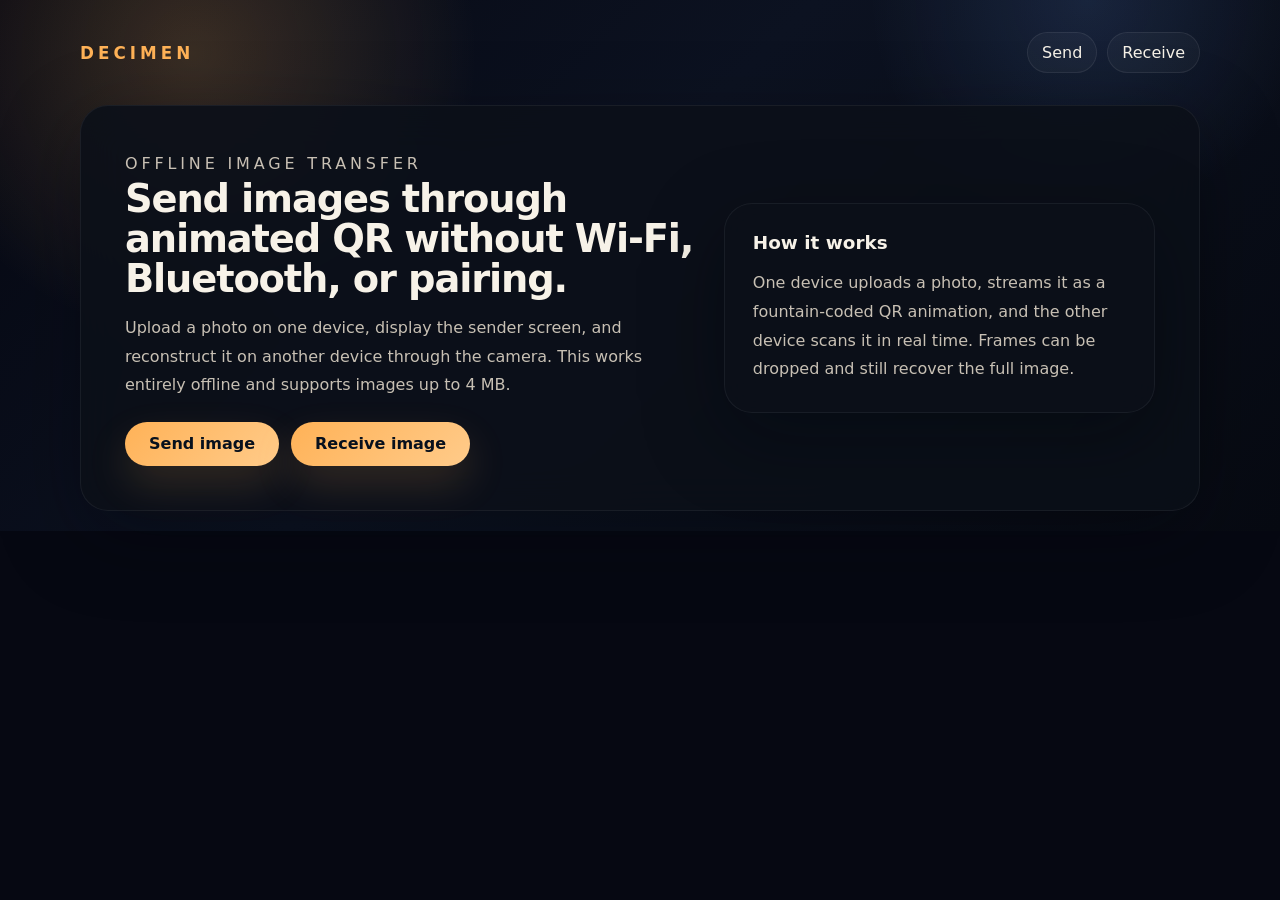
<file: index.html>
<!doctype html>
<html lang="en">
  <head>
    <meta charset="UTF-8" />
    <meta name="viewport" content="width=device-width, initial-scale=1.0" />
    <title>DECIMEN — Offline Image Transfer</title>
    <link rel="stylesheet" href="./shared/style.css" />
  </head>
  <body>
    <header class="page-header">
      <a class="brand" href=".">DECIMEN</a>
      <nav class="page-nav">
        <a href="./send">Send</a>
        <a href="./receive">Receive</a>
      </nav>
    </header>
    <main class="main-content">
      <section class="hero">
        <div class="hero-grid">
          <div>
            <p class="eyebrow">Offline image transfer</p>
            <h1>Send images through animated QR without Wi‑Fi, Bluetooth, or pairing.</h1>
            <p>Upload a photo on one device, display the sender screen, and reconstruct it on another device through the camera. This works entirely offline and supports images up to 4 MB.</p>
            <div class="hero-actions">
              <a class="button" href="./send">Send image</a>
              <a class="button" href="./receive">Receive image</a>
            </div>
          </div>
          <div class="card">
            <div class="card-title"><h2>How it works</h2></div>
            <p>One device uploads a photo, streams it as a fountain-coded QR animation, and the other device scans it in real time. Frames can be dropped and still recover the full image.</p>
          </div>
        </div>
      </section>
    </main>
  </body>
</html>
</file>
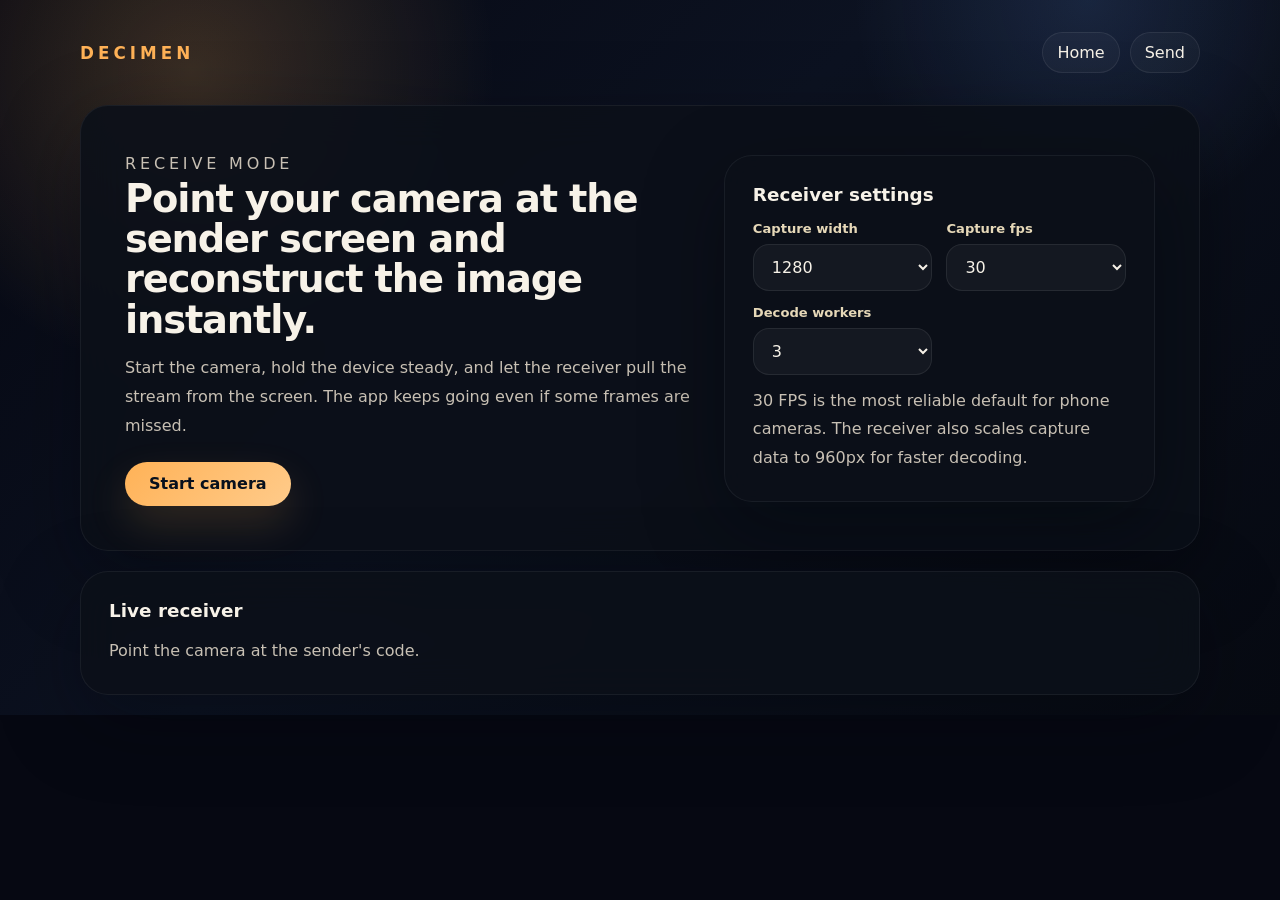
<file: receive/index.html>
<!doctype html>
<html lang="en">
  <head>
    <meta charset="UTF-8" />
    <meta name="viewport" content="width=device-width, initial-scale=1.0, viewport-fit=cover, maximum-scale=1.0, user-scalable=no" />
    <title>DECIMEN — Receive image</title>
    <link rel="stylesheet" href="../shared/style.css" />
  </head>
  <body>
    <header class="page-header">
      <a class="brand" href="../">DECIMEN</a>
      <nav class="page-nav">
        <a href="../">Home</a>
        <a href="../send">Send</a>
      </nav>
    </header>
    <main class="main-content">
      <section class="hero">
        <div class="hero-grid">
          <div>
            <p class="eyebrow">Receive mode</p>
            <h1>Point your camera at the sender screen and reconstruct the image instantly.</h1>
            <p>Start the camera, hold the device steady, and let the receiver pull the stream from the screen. The app keeps going even if some frames are missed.</p>
            <div class="hero-actions"><button id="start">Start camera</button></div>
          </div>
          <div class="card">
            <div class="card-title"><h2>Receiver settings</h2></div>
            <div class="form-grid">
              <div class="field">
                <label for="cfg-width">Capture width</label>
                <select id="cfg-width">
                  <option>960</option>
                  <option selected>1280</option>
                  <option>1920</option>
                </select>
              </div>
              <div class="field">
                <label for="cfg-capfps">Capture fps</label>
                <select id="cfg-capfps">
                  <option selected>30</option>
                  <option>60</option>
                </select>
              </div>
              <div class="field">
                <label for="cfg-workers">Decode workers</label>
                <select id="cfg-workers">
                  <option>1</option>
                  <option>2</option>
                  <option selected>3</option>
                  <option>4</option>
                </select>
              </div>
            </div>
            <p class="helper" style="margin-top: 12px;">30 FPS is the most reliable default for phone cameras. The receiver also scales capture data to 960px for faster decoding.</p>
          </div>
        </div>
      </section>
      <section class="card">
        <div class="card-title"><h2>Live receiver</h2></div>
        <div id="stats" class="helper">Point the camera at the sender's code.</div>
        <div class="preview-shell" id="preview" style="display: none"><video id="video" muted playsinline></video></div>
        <div class="progress" id="progress" style="display: none"><div id="bar"></div></div>
        <div class="metrics" id="metrics" style="display: none">
          <div class="metric"><div class="k">capture fps</div><div class="v" id="m-cap">—</div></div>
          <div class="metric"><div class="k">decode fps</div><div class="v amber" id="m-dec">—</div></div>
          <div class="metric"><div class="k">goodput</div><div class="v amber" id="m-rate">—</div></div>
          <div class="metric"><div class="k">elapsed</div><div class="v" id="m-time">—</div></div>
          <div class="metric"><div class="k">frames new/dup</div><div class="v" id="m-frames">—</div></div>
          <div class="metric"><div class="k">blocks K</div><div class="v" id="m-k">—</div></div>
          <div class="metric"><div class="k">block len</div><div class="v" id="m-block">—</div></div>
          <div class="metric"><div class="k">payload</div><div class="v" id="m-payload">—</div></div>
        </div>
        <div id="result"></div>
      </section>
    </main>
    <script type="module" src="./main.ts"></script>
  </body>
</html>
</file>
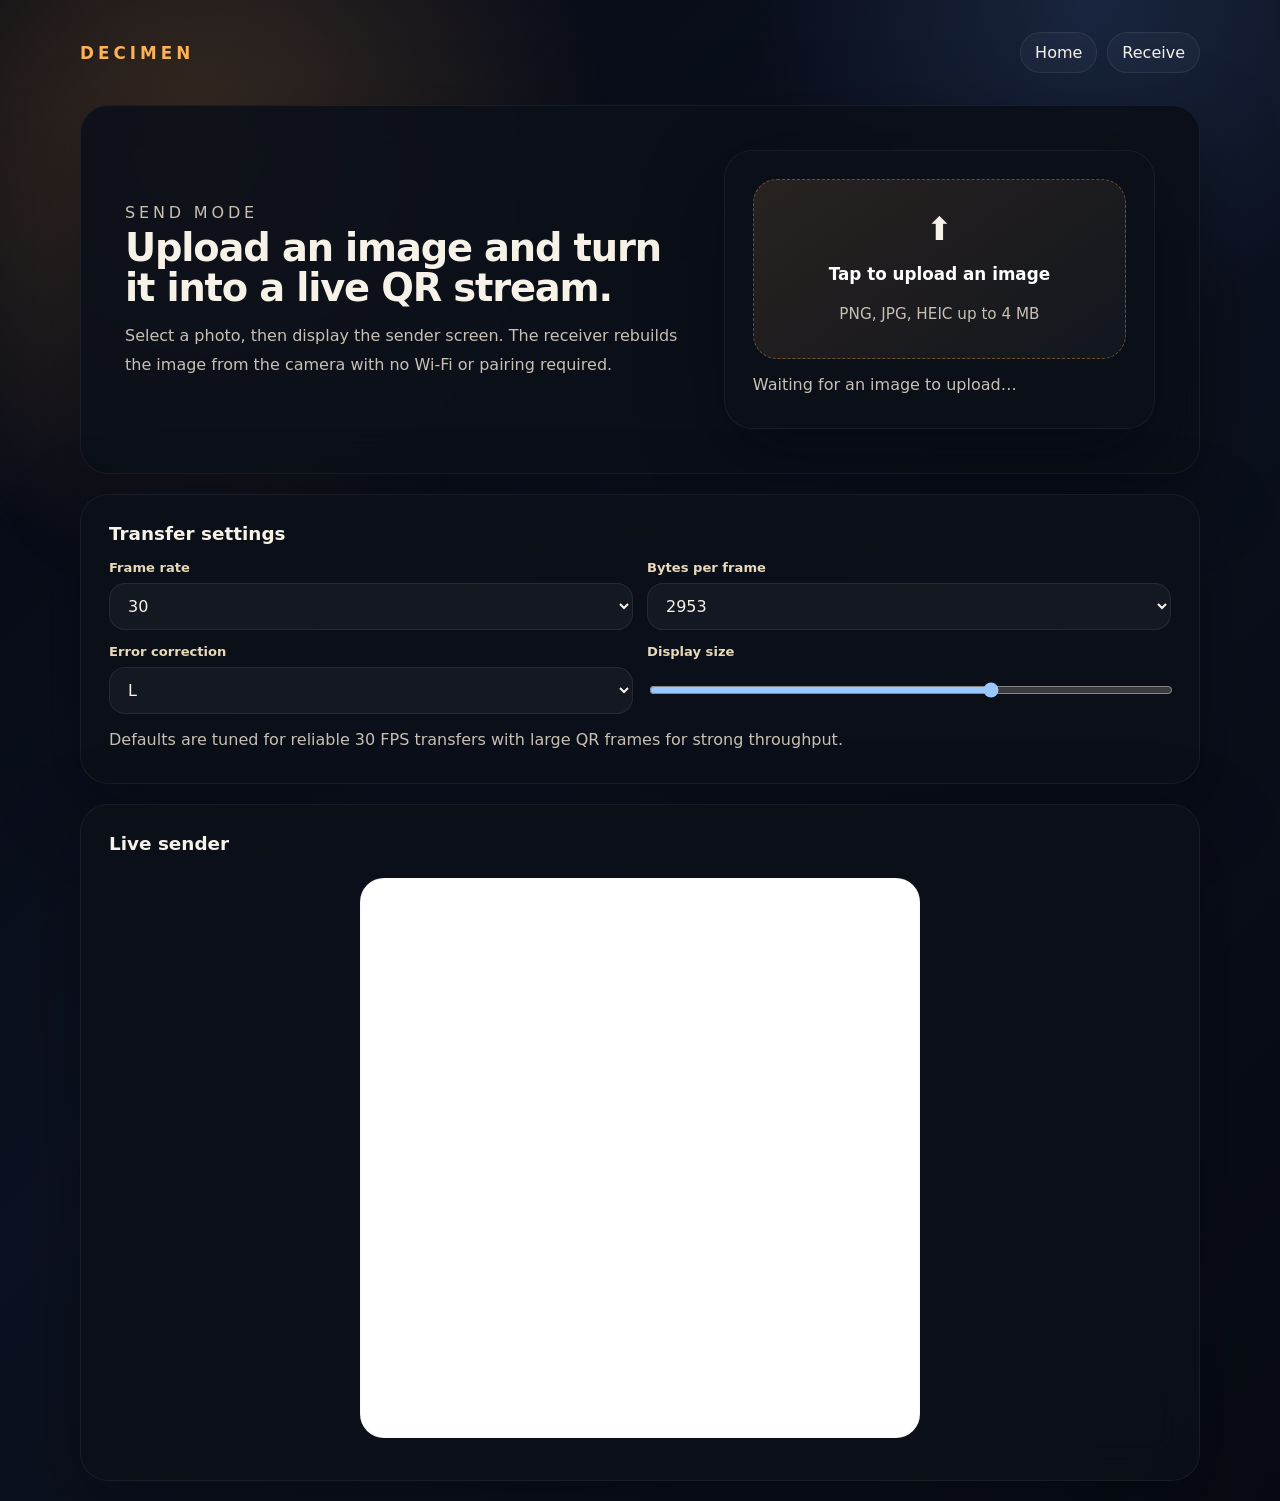
<file: send/index.html>
<!doctype html>
<html lang="en">
  <head>
    <meta charset="UTF-8" />
    <meta name="viewport" content="width=device-width, initial-scale=1.0" />
    <title>DECIMEN — Send image</title>
    <link rel="stylesheet" href="../shared/style.css" />
  </head>
  <body>
    <header class="page-header">
      <a class="brand" href="../">DECIMEN</a>
      <nav class="page-nav">
        <a href="../">Home</a>
        <a href="../receive">Receive</a>
      </nav>
    </header>
    <main class="main-content">
      <section class="hero">
        <div class="hero-grid">
          <div>
            <p class="eyebrow">Send mode</p>
            <h1>Upload an image and turn it into a live QR stream.</h1>
            <p>Select a photo, then display the sender screen. The receiver rebuilds the image from the camera with no Wi‑Fi or pairing required.</p>
          </div>
          <div class="card upload-shell">
            <div class="upload-box">
              <input id="file-input" type="file" accept="image/*" />
              <div class="upload-icon">⬆</div>
              <strong>Tap to upload an image</strong>
              <div class="helper">PNG, JPG, HEIC up to 4 MB</div>
            </div>
            <div id="specs" class="helper">Waiting for an image to upload…</div>
          </div>
        </div>
      </section>
      <section class="card">
        <div class="card-title"><h2>Transfer settings</h2></div>
        <div class="form-grid">
          <div class="field">
            <label for="cfg-fps">Frame rate</label>
            <select id="cfg-fps">
              <option>10</option>
              <option>15</option>
              <option>20</option>
              <option>24</option>
              <option selected>30</option>
              <option>60</option>
            </select>
          </div>
          <div class="field">
            <label for="cfg-bytes">Bytes per frame</label>
            <select id="cfg-bytes">
              <option>500</option>
              <option>1000</option>
              <option>1465</option>
              <option>1850</option>
              <option>2331</option>
              <option selected>2953</option>
            </select>
          </div>
          <div class="field">
            <label for="cfg-ecc">Error correction</label>
            <select id="cfg-ecc">
              <option selected>L</option>
              <option>M</option>
              <option>Q</option>
              <option>H</option>
            </select>
          </div>
          <div class="field">
            <label for="cfg-size">Display size</label>
            <input id="cfg-size" type="range" min="300" max="1200" step="50" value="900" />
          </div>
        </div>
        <p class="helper" style="margin-top: 12px;">Defaults are tuned for reliable 30 FPS transfers with large QR frames for strong throughput.</p>
      </section>
      <section class="card">
        <div class="card-title"><h2>Live sender</h2></div>
        <div class="stage"><canvas id="qr" width="16" height="16"></canvas></div>
      </section>
    </main>
    <script type="module" src="./main.ts"></script>
  </body>
</html>
</file>
<file: shared/style.css>
* {
  box-sizing: border-box;
}
:root {
  color-scheme: dark;
  font-family: Inter, ui-sans-serif, system-ui, -apple-system, BlinkMacSystemFont, "Segoe UI", sans-serif;
  color: #f7f2e8;
  background: #060812;
}
html,
body {
  margin: 0;
  min-height: 100%;
}
body {
  background:
    radial-gradient(circle at 15% 10%, rgba(255, 181, 87, 0.2), transparent 24%),
    radial-gradient(circle at 85% 0%, rgba(106, 161, 255, 0.14), transparent 18%),
    linear-gradient(135deg, #060812 0%, #0c1221 45%, #070a12 100%);
  color: #f7f2e8;
  padding: 20px;
  overflow-x: hidden;
}
body > * {
  width: min(1120px, 100%);
  margin: 0 auto;
}
button,
a.button {
  font: 600 1rem/1 Inter, ui-sans-serif, system-ui, sans-serif;
  color: #07101d;
  background: linear-gradient(135deg, #ffb257 0%, #ffcb8a 100%);
  border: none;
  border-radius: 999px;
  padding: 14px 24px;
  cursor: pointer;
  text-decoration: none;
  display: inline-flex;
  align-items: center;
  justify-content: center;
  transition: transform 0.2s ease, box-shadow 0.2s ease, filter 0.2s ease;
  box-shadow: 0 18px 40px rgba(255, 179, 87, 0.16);
}
button:hover,
a.button:hover {
  transform: translateY(-2px);
  filter: saturate(1.08);
  box-shadow: 0 20px 44px rgba(255, 179, 87, 0.22);
}
button:focus-visible,
a.button:focus-visible,
input:focus-visible,
select:focus-visible {
  outline: 2px solid rgba(255, 179, 87, 0.45);
  outline-offset: 3px;
}
a {
  color: #ffb257;
}
.page-header {
  display: flex;
  align-items: center;
  justify-content: space-between;
  gap: 16px;
  padding: 12px 0 26px;
}
.brand {
  font-size: 1.05rem;
  font-weight: 800;
  letter-spacing: 0.24em;
  text-transform: uppercase;
  color: #ffb257;
  text-decoration: none;
}
.page-nav {
  display: flex;
  gap: 10px;
  flex-wrap: wrap;
}
.page-nav a {
  color: #f7f2e8;
  text-decoration: none;
  padding: 10px 14px;
  border-radius: 999px;
  border: 1px solid rgba(255, 255, 255, 0.08);
  background: rgba(255, 255, 255, 0.03);
  transition: background 0.2s ease, border-color 0.2s ease;
}
.page-nav a:hover {
  background: rgba(255, 179, 87, 0.1);
  border-color: rgba(255, 179, 87, 0.2);
}
.hero,
.card {
  background: rgba(12, 16, 25, 0.9);
  border: 1px solid rgba(255, 255, 255, 0.06);
  box-shadow: 0 24px 80px rgba(2, 5, 12, 0.35);
  border-radius: 28px;
  backdrop-filter: blur(20px);
}
.hero {
  padding: clamp(24px, 4vw, 44px);
}
.hero-grid {
  display: grid;
  grid-template-columns: 1.2fr 0.9fr;
  gap: 24px;
  align-items: center;
}
.hero h1 {
  margin: 0 0 14px;
  font-size: clamp(2rem, 3vw, 3.3rem);
  line-height: 1.05;
  letter-spacing: -0.03em;
}
.hero p,
.card p,
.hint,
.helper {
  color: #c8c0b4;
  font-size: 1rem;
  line-height: 1.8;
  margin: 0;
}
.eyebrow {
  text-transform: uppercase;
  letter-spacing: 0.24em;
  font-size: 0.74rem;
  color: #ffb257;
  margin: 0 0 10px;
}
.hero-actions {
  display: flex;
  gap: 12px;
  flex-wrap: wrap;
  margin-top: 22px;
}
.main-content {
  display: grid;
  gap: 20px;
  padding-top: 6px;
}
.card {
  padding: clamp(20px, 3vw, 28px);
}
.card-title {
  display: flex;
  justify-content: space-between;
  align-items: center;
  gap: 16px;
  margin-bottom: 16px;
}
.card-title h2 {
  margin: 0;
  font-size: 1.15rem;
}
.form-grid {
  display: grid;
  grid-template-columns: repeat(2, minmax(0, 1fr));
  gap: 14px;
}
.field {
  display: flex;
  flex-direction: column;
  gap: 8px;
}
.field label {
  font-size: 0.82rem;
  font-weight: 700;
  color: #e6d8b8;
}
.field select,
.field input[type="range"],
.field input[type="file"] {
  width: 100%;
  color: #f7f2e8;
  font: inherit;
  padding: 12px 14px;
  border-radius: 16px;
  border: 1px solid rgba(255, 255, 255, 0.08);
  background: rgba(255, 255, 255, 0.04);
}
.field input[type="file"] {
  padding-block: 14px;
}
.field small {
  color: #9d9689;
  font-size: 0.82rem;
}
.upload-shell {
  display: grid;
  gap: 12px;
}
.upload-box {
  border: 1px dashed rgba(255, 179, 87, 0.35);
  border-radius: 24px;
  padding: 26px 20px;
  background: linear-gradient(145deg, rgba(255, 179, 87, 0.12), rgba(255, 255, 255, 0.03));
  display: grid;
  gap: 8px;
  place-items: center;
  text-align: center;
  min-height: 180px;
}
.upload-box input[type="file"] {
  position: absolute;
  inset: 0;
  opacity: 0;
  cursor: pointer;
}
.upload-box .upload-icon {
  font-size: 2rem;
}
.upload-box strong {
  font-size: 1.05rem;
  color: #fff;
}
.upload-box .helper {
  font-size: 0.95rem;
}
.stage {
  display: grid;
  justify-items: center;
  padding: 8px 0 14px;
}
.stage canvas {
  width: min(100%, 560px);
  aspect-ratio: 1;
  border-radius: 24px;
  background: #ffffff;
  box-shadow: inset 0 0 0 1px rgba(0, 0, 0, 0.04);
}
.preview-shell {
  display: none;
  width: min(100%, 640px);
  margin: 0 auto 16px;
}
.preview-shell video {
  display: block;
  width: 100%;
  border-radius: 24px;
  background: #040506;
}
.progress {
  width: 100%;
  max-width: 640px;
  margin: 0 auto 16px;
  height: 14px;
  background: rgba(255, 255, 255, 0.06);
  border-radius: 999px;
  overflow: hidden;
  border: 1px solid rgba(255, 255, 255, 0.08);
}
.progress > div {
  height: 100%;
  background: linear-gradient(90deg, #ffb257, #ffcc8d);
  transition: width 0.24s ease;
}
.metrics {
  display: grid;
  grid-template-columns: repeat(auto-fit, minmax(150px, 1fr));
  gap: 12px;
  margin-bottom: 14px;
}
.metric {
  padding: 14px;
  border-radius: 18px;
  background: rgba(255, 255, 255, 0.04);
  border: 1px solid rgba(255, 255, 255, 0.06);
}
.metric .k {
  font-size: 0.72rem;
  letter-spacing: 0.16em;
  text-transform: uppercase;
  color: #c8c0b4;
  margin-bottom: 6px;
}
.metric .v {
  font-size: 1rem;
  font-variant-numeric: tabular-nums;
}
.metric .v.amber {
  color: #ffb257;
}
.metric .v.ok {
  color: #7dc98f;
}
.done {
  margin-top: 16px;
  color: #7dc98f;
  font-size: 1.18rem;
  font-weight: 700;
}
img.received {
  display: block;
  width: 100%;
  max-width: 640px;
  border-radius: 24px;
  margin-top: 16px;
}
@media (max-width: 900px) {
  .hero-grid {
    grid-template-columns: 1fr;
  }
  .form-grid {
    grid-template-columns: 1fr;
  }
}
@media (max-width: 640px) {
  body {
    padding: 14px;
  }
  .page-header {
    flex-direction: column;
    align-items: flex-start;
  }
  .hero h1 {
    font-size: 2rem;
  }
  .card,
  .hero {
    border-radius: 22px;
  }
  .upload-box {
    min-height: 160px;
  }
}
</file>
